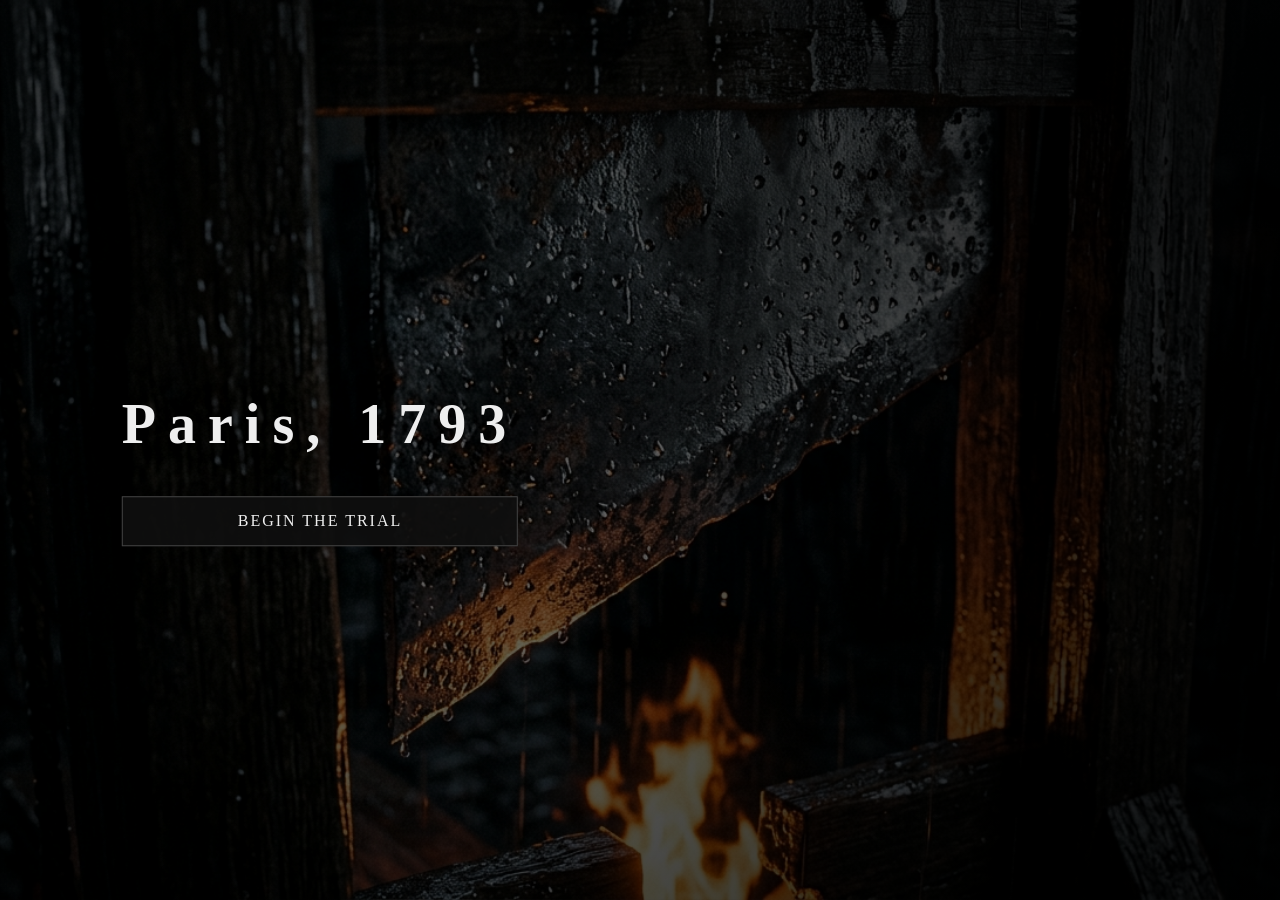
<file: index.html>
<!DOCTYPE html>
<html lang="en">
<head>
    <meta charset="UTF-8">
    <meta name="viewport" content="width=device-width, initial-scale=1.0">
    <title>Peril of the Guillotine</title>
    <link rel="stylesheet" href="style.css">
</head>
<body>

<div id="intro-container">
    <div id="status-bar" style="display: none;">
        <div class="stat-item">❤️ Health: <span id="val-health">10</span></div>
        <div class="stat-item">💰 Gold: <span id="val-gold">5</span></div>
        <div class="stat-item">👁️ Suspicion: <span id="val-suspicion">0</span></div>
        <div class="stat-spacer"></div>
        <div class="stat-item p-color">P: <span id="val-prowess">0</span></div>
        <div class="stat-item r-color">R: <span id="val-rhetoric">0</span></div>
        <div class="stat-item s-color">S: <span id="val-subterfuge">0</span></div>
    </div>

    <div id="start-prompt-container">
        <h1 id="game-setting">Paris, 1793</h1>
        <button id="start-btn" class="game-btn">Begin the Trial</button>
        <button id="continue-btn" class="game-btn" style="margin-top: 10px; font-size: 1rem; opacity: 0.8; display: none;">Continue Mission</button>
    </div>

    <div id="image-layer"></div>
    <div id="vignette"></div>
    <div id="text-overlay"></div>
</div>

<script src="script.js"></script>
</body>
</html>
</file>
<file: style.css>
/* --- BASE LAYOUT --- */
body, html {
    margin: 0; 
    padding: 0;
    width: 100%; 
    height: 100%;
    background-color: black;
    overflow: hidden;
    display: flex;
    font-family: 'Garamond', serif;
}

#intro-container {
    position: relative;
    width: 100%; 
    height: 100%;
    display: flex;
}

/* --- STATUS BAR --- */
/* Now constrained so it doesn't overlap the 450px sidebar */
#status-bar {
    position: absolute;
    top: 0; 
    left: 0;
    width: calc(100% - 450px); 
    height: 60px;
    background: linear-gradient(to bottom, rgba(0,0,0,0.8) 0%, transparent 100%);
    z-index: 100;
    display: flex;
    align-items: center;
    padding: 0 30px;
    color: #eee;
    box-sizing: border-box;
    font-size: 1.1rem;
}

.stat-item { margin-right: 25px; font-weight: bold; }
.stat-spacer { flex-grow: 1; }
.p-color { color: #ff6b6b; }
.r-color { color: #4dabf7; }
.s-color { color: #51cf66; }

/* --- IMAGE & VIGNETTE --- */
#image-layer {
    position: absolute;
    width: 100%; 
    height: 100%;
    background-size: cover;
    background-position: center;
    transition: opacity 2.5s ease-in-out;
    opacity: 0;
    z-index: 1;
}

/* Vignette shifted left: The 'light' is at 30% width, keeping art visible */
#vignette {
    position: absolute;
    top: 0; left: 0;
    width: 100%; height: 100%;
    background: radial-gradient(circle at 30% 50%, transparent 20%, black 120%);
    pointer-events: none;
    z-index: 5;
}

/* --- THE SIDEBAR (Text Layer) --- */
#text-overlay {
    position: absolute;
    top: 0;
    right: 0; 
    width: 450px; 
    height: 100%;
    /* Gradient ensures the transition from art to text is seamless */
    background: linear-gradient(to left, rgba(0,0,0,0.95) 80%, transparent 100%);
    display: flex;
    flex-direction: column;
    justify-content: center;
    padding: 60px 40px;
    box-sizing: border-box;
    color: #d4d4d4;
    opacity: 0;
    transition: opacity 1.5s ease-in-out;
    z-index: 10;
    border-left: 1px solid rgba(139, 0, 0, 0.2);
}

#narrative-box {
    background: none; 
    border-left: 3px solid #8b0000;
    padding-left: 20px;
    margin-bottom: 30px;
}

#main-text {
    line-height: 1.7;
    font-size: 1.2rem;
    text-align: left;
}

/* --- BUTTONS & OPTIONS --- */
/* Stacked vertically for the narrow sidebar */
.options-container {
    display: flex;
    flex-direction: column;
    gap: 12px;
    width: 100%;
}

.game-btn {
    width: 100%;
    padding: 15px;
    background: rgba(15, 15, 15, 0.9);
    border: 1px solid #444;
    color: #eee;
    font-family: 'Garamond', serif;
    font-size: 1rem;
    text-transform: uppercase;
    letter-spacing: 2px;
    cursor: pointer;
    transition: all 0.4s ease;
}

.game-btn:hover:not(:disabled) {
    background: #4a0000 !important;
    border-color: #8b0000;
    transform: translateX(-5px); /* Subtle slide-in effect */
}

.game-btn:disabled {
    opacity: 0.3;
    cursor: not-allowed;
    filter: grayscale(1);
}

/* --- CHARACTER CREATION & INTERMISSION STATS --- */
.stat-allocator {
    display: flex;
    flex-direction: column;
    gap: 15px;
    margin: 20px 0;
}

.alloc-row {
    display: flex;
    justify-content: space-between;
    align-items: center;
    background: rgba(255,255,255,0.05);
    padding: 10px;
}

.game-btn-sm {
    padding: 5px 15px;
    background: #222;
    border: 1px solid #555;
    color: white;
    cursor: pointer;
}

/* --- INITIAL MENU --- */
#start-prompt-container {
    position: absolute;
    top: 50%;
    left: 25%; /* Shifted left to balance the eventual sidebar */
    transform: translate(-50%, -50%);
    text-align: center;
    z-index: 100;
}

#game-setting {
    font-size: 3.5rem;
    letter-spacing: 12px;
    color: #eee;
    text-shadow: 0 0 30px black;
    margin-bottom: 40px;
}
</file>
